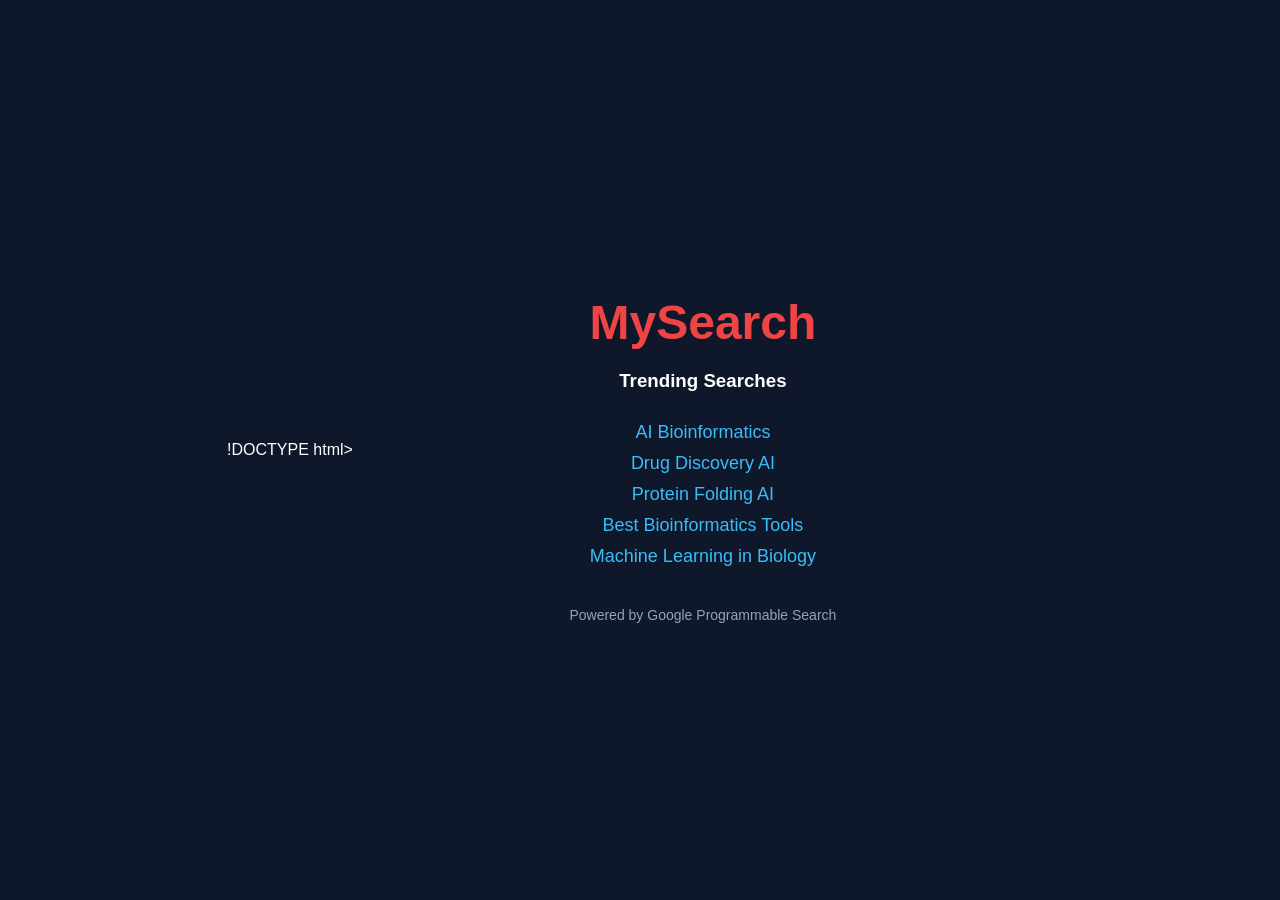
<file: index.html>
!DOCTYPE html>
<html lang="en">

<head>

<meta charset="UTF-8">
<meta name="viewport" content="width=device-width, initial-scale=1.0">

<title>MySearch - AI & Bioinformatics Search</title>

<meta name="description" content="Search the web and explore AI, bioinformatics, and technology resources.">
<meta name="robots" content="index, follow">

<meta name="google-site-verification" content="zU8QPGEzO8rxIZ7d2ewl6rFLkNbPej_CQWqPXaj-lVs">

<style>

body{
background:#0f172a;
font-family:Arial, sans-serif;
display:flex;
justify-content:center;
align-items:center;
min-height:100vh;
margin:0;
color:white;
}

.container{
text-align:center;
width:90%;
max-width:700px;
}

h1{
font-size:48px;
margin-bottom:20px;
color:#ef4444;
}

.gcse-search{
width:100%;
max-width:600px;
margin:auto;
}

.trending{
list-style:none;
padding:0;
margin-top:30px;
}

.trending li{
margin:10px 0;
}

.trending a{
color:#38bdf8;
font-size:18px;
text-decoration:none;
}

.trending a:hover{
text-decoration:underline;
}

footer{
margin-top:40px;
font-size:14px;
color:#94a3b8;
}

</style>

</head>

<body>

<div class="container">

<h1>MySearch</h1>

<!-- Google Search Engine -->

<script async src="https://cse.google.com/cse.js?cx=058602f0365d4459b"></script>

<div class="gcse-search"></div>

<!-- Trending Searches -->

<h3>Trending Searches</h3>

<ul class="trending">

<li><a href="https://www.google.com/search?q=AI+bioinformatics">AI Bioinformatics</a></li>

<li><a href="https://www.google.com/search?q=drug+discovery+AI">Drug Discovery AI</a></li>

<li><a href="https://www.google.com/search?q=protein+folding+AI">Protein Folding AI</a></li>

<li><a href="https://www.google.com/search?q=bioinformatics+tools">Best Bioinformatics Tools</a></li>

<li><a href="https://www.google.com/search?q=machine+learning+in+biology">Machine Learning in Biology</a></li>

</ul>

<footer>

<p>Powered by Google Programmable Search</p>

</footer>

</div>

</body>

</html>
</file>
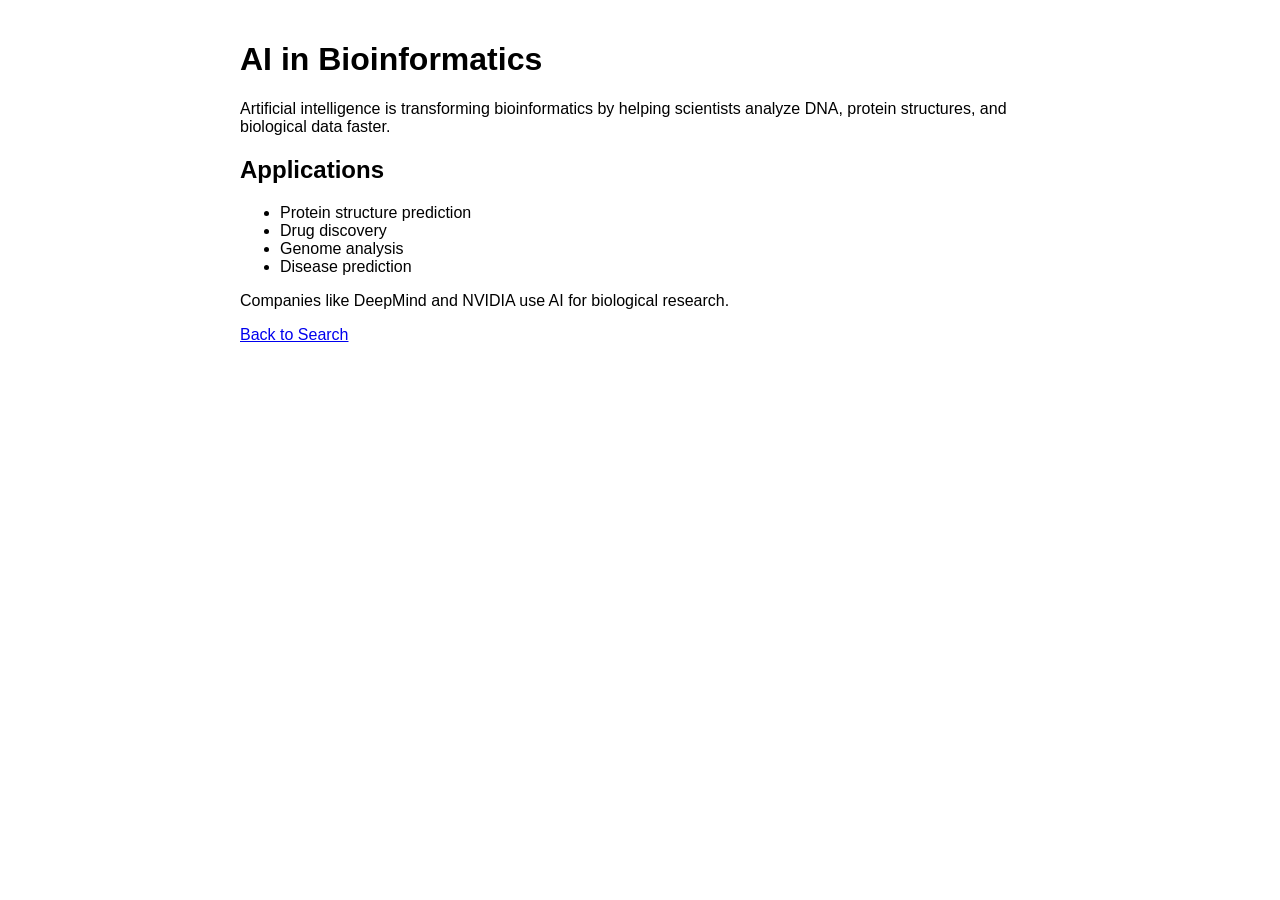
<file: ai-in-bioinformatics.html>
<!DOCTYPE html>
<html>

<head>

<title>AI in Bioinformatics</title>

<meta name="description" content="Learn how artificial intelligence is used in bioinformatics and drug discovery">

<meta name="robots" content="index, follow">

</head>

<body style="font-family:Arial;max-width:800px;margin:auto;padding:20px;">

<h1>AI in Bioinformatics</h1>

<p>
Artificial intelligence is transforming bioinformatics by helping scientists analyze DNA,
protein structures, and biological data faster.
</p>

<h2>Applications</h2>

<ul>
<li>Protein structure prediction</li>
<li>Drug discovery</li>
<li>Genome analysis</li>
<li>Disease prediction</li>
</ul>

<p>
Companies like DeepMind and NVIDIA use AI for biological research.
</p>

<a href="index.html">Back to Search</a>

</body>

</html>
</file>
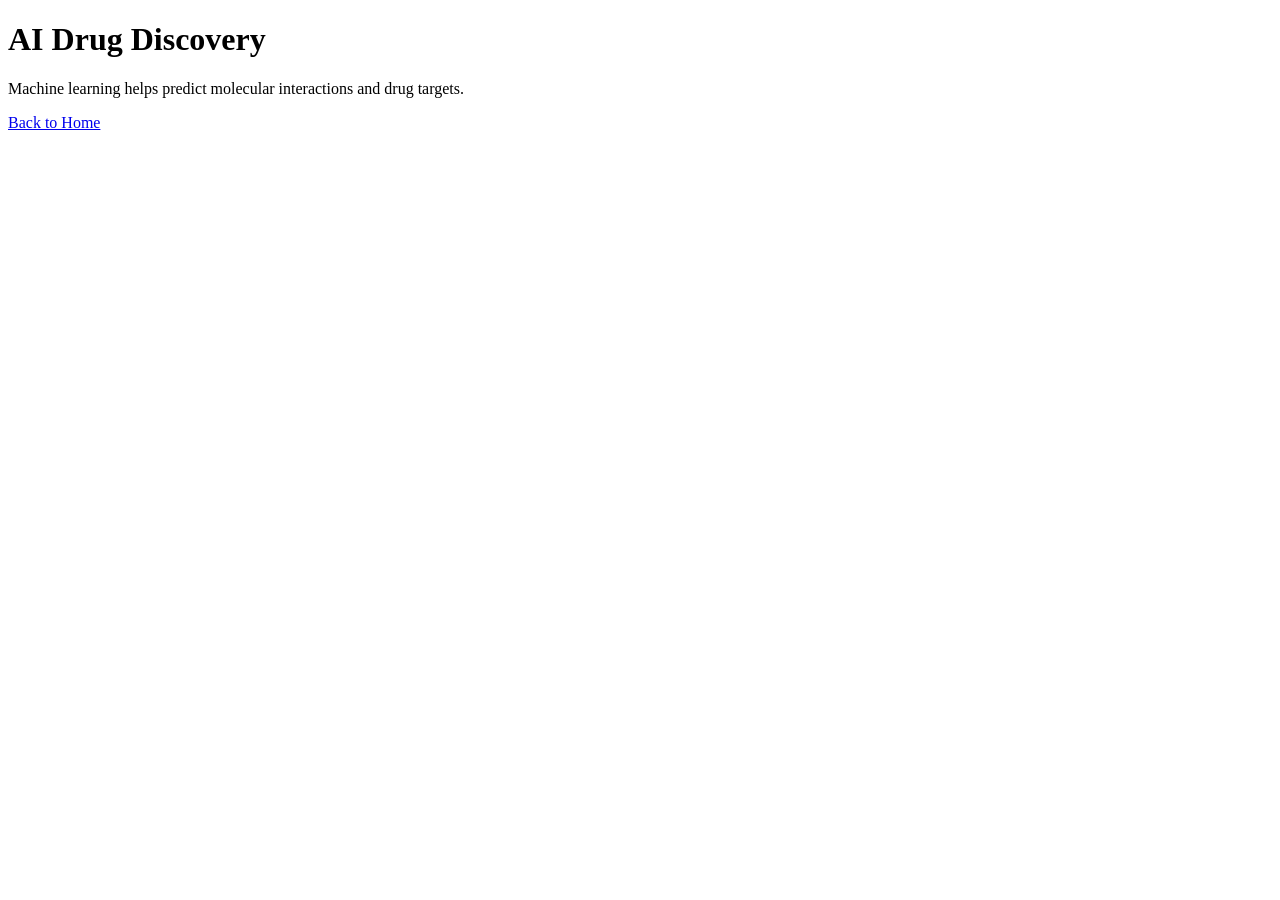
<file: ai.html>
<!DOCTYPE html>
<html>
<head>
<title>AI Drug Discovery</title>
</head>

<body>

<h1>AI Drug Discovery</h1>

<p>Machine learning helps predict molecular interactions and drug targets.</p>

<a href="index.html">Back to Home</a>

</body>
</html>
</file>
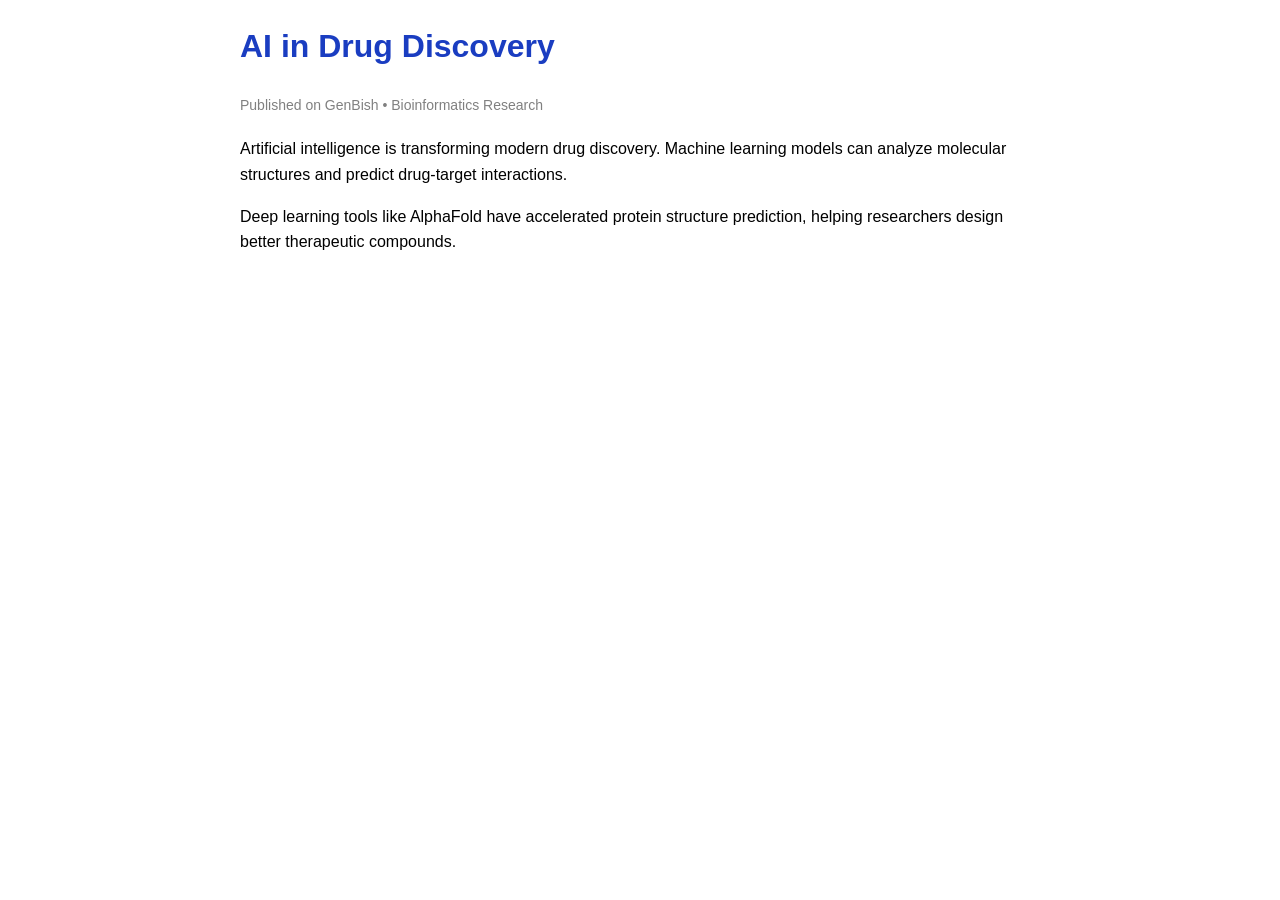
<file: article1.html>
<!DOCTYPE html>
<html>
<head>
<title>AI Drug Discovery | GenBish</title>
<style>
body{
font-family:Arial;
margin:40px;
line-height:1.6;
max-width:800px;
margin:auto;
}

h1{
color:#1a3dc1;
}

.meta{
color:gray;
font-size:14px;
margin-bottom:20px;
}
</style>
</head>

<body>

<h1>AI in Drug Discovery</h1>

<div class="meta">
Published on GenBish • Bioinformatics Research
</div>

<p>
Artificial intelligence is transforming modern drug discovery. Machine learning
models can analyze molecular structures and predict drug-target interactions.
</p>

<p>
Deep learning tools like AlphaFold have accelerated protein structure prediction,
helping researchers design better therapeutic compounds.
</p>

</body>
</html>
</file>
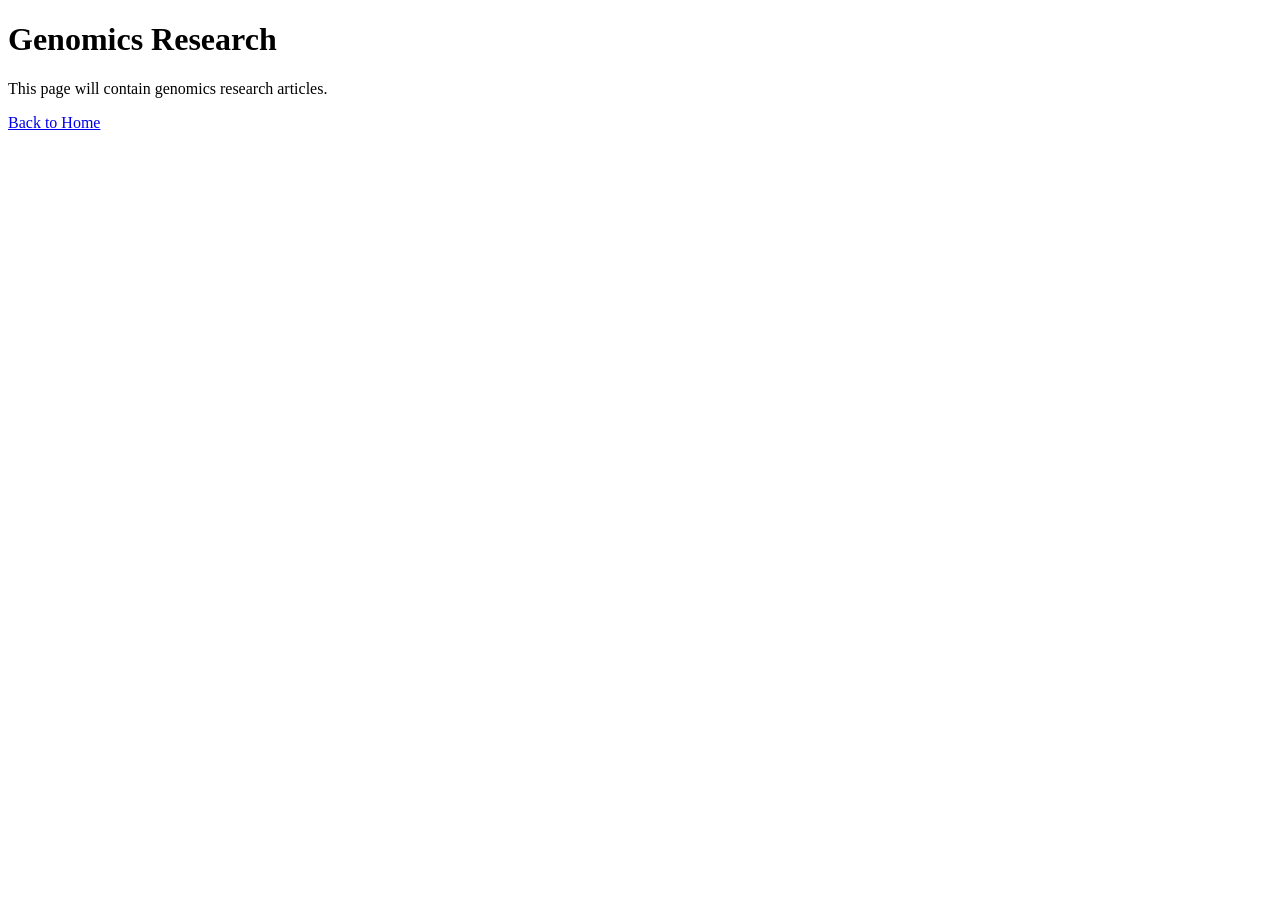
<file: genomics.html>
<!DOCTYPE html>
<html>
<head>
<title>Genomics - GenBish</title>
</head>

<body>

<h1>Genomics Research</h1>

<p>This page will contain genomics research articles.</p>

<a href="index.html">Back to Home</a>

</body>
</html>
</file>
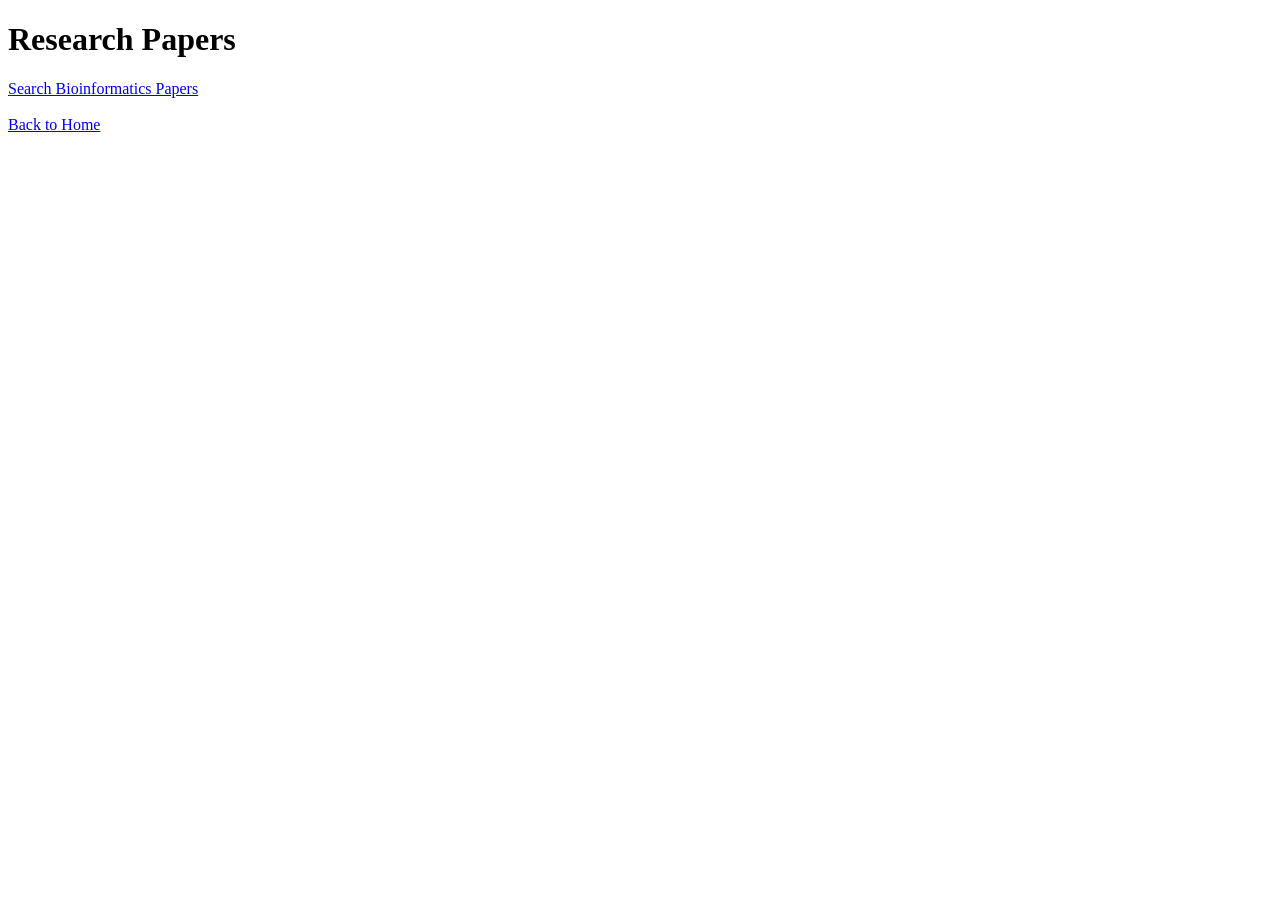
<file: papers.html>
<!DOCTYPE html>
<html>
<head>
<title>Research Papers</title>
</head>

<body>

<h1>Research Papers</h1>

<a href="https://pubmed.ncbi.nlm.nih.gov/?term=bioinformatics">
Search Bioinformatics Papers
</a>

<br><br>

<a href="index.html">Back to Home</a>

</body>
</html>
</file>
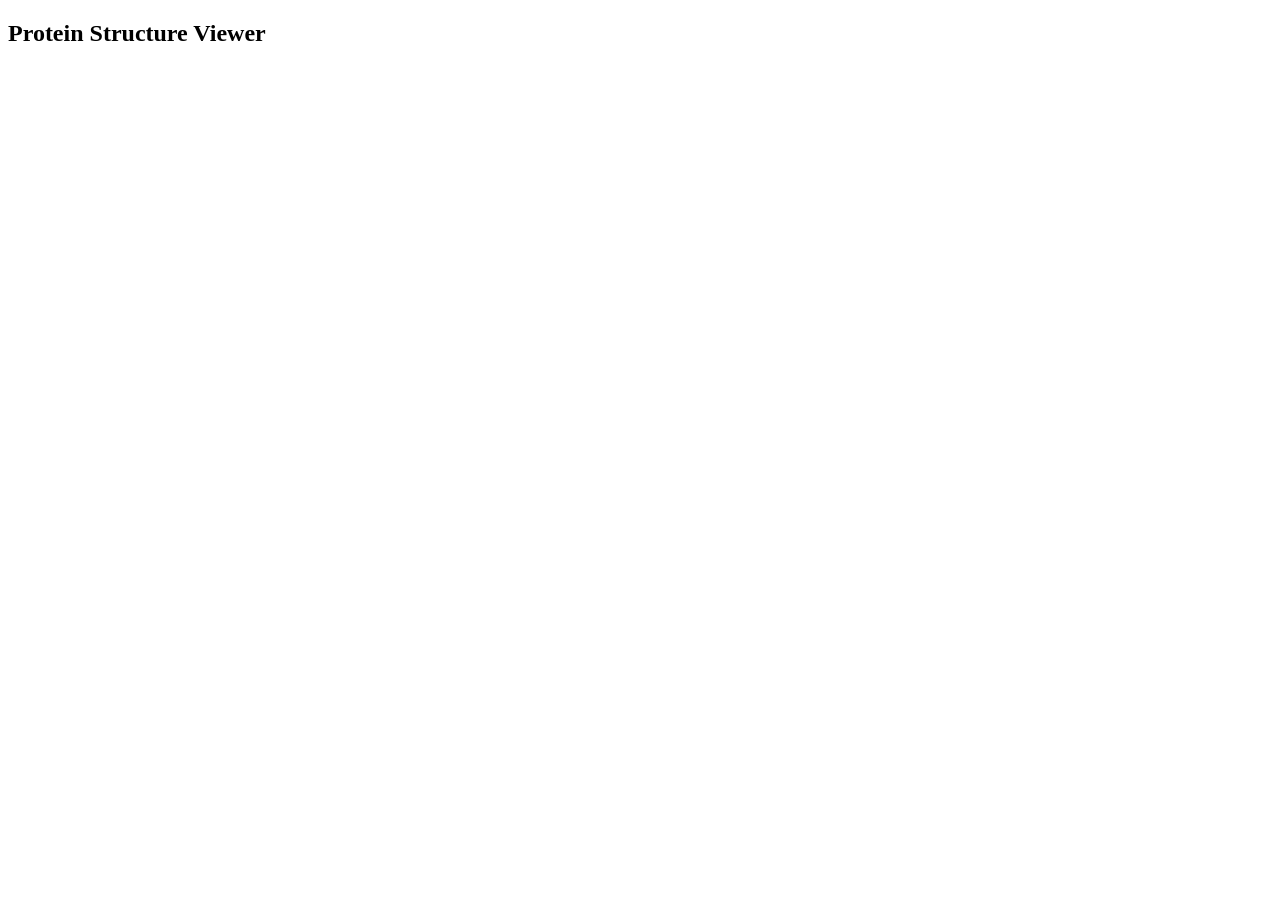
<file: potein.html>
<!DOCTYPE html>
<html>
<head>
<title>Protein Viewer</title>

<script src="https://3Dmol.org/build/3Dmol-min.js"></script>

<style>
#viewer{
width:100%;
height:500px;
}
</style>

</head>

<body>

<h2>Protein Structure Viewer</h2>

<div id="viewer"></div>

<script>
let element = document.getElementById("viewer");
let config = { backgroundColor: "white" };
let viewer = $3Dmol.createViewer(element, config);

$3Dmol.download("pdb:1CRN", viewer, {}, function() {
viewer.setStyle({}, {cartoon:{color:"spectrum"}});
viewer.zoomTo();
viewer.render();
});
</script>

</body>
</html>
</file>
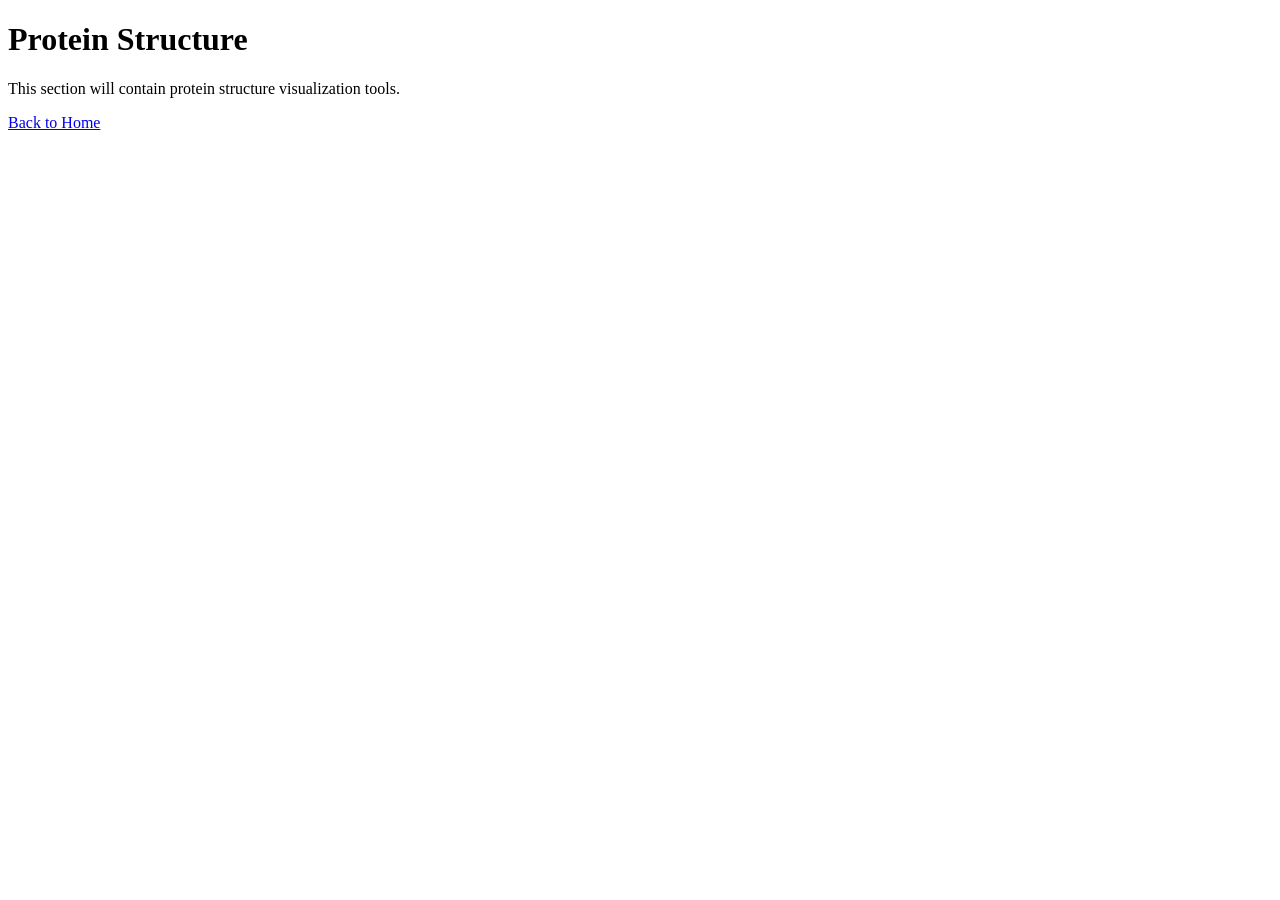
<file: protein.html>
<!DOCTYPE html>
<html>
<head>
<title>Protein Structure</title>
</head>

<body>

<h1>Protein Structure</h1>

<p>This section will contain protein structure visualization tools.</p>

<a href="index.html">Back to Home</a>

</body>
</html>
</file>
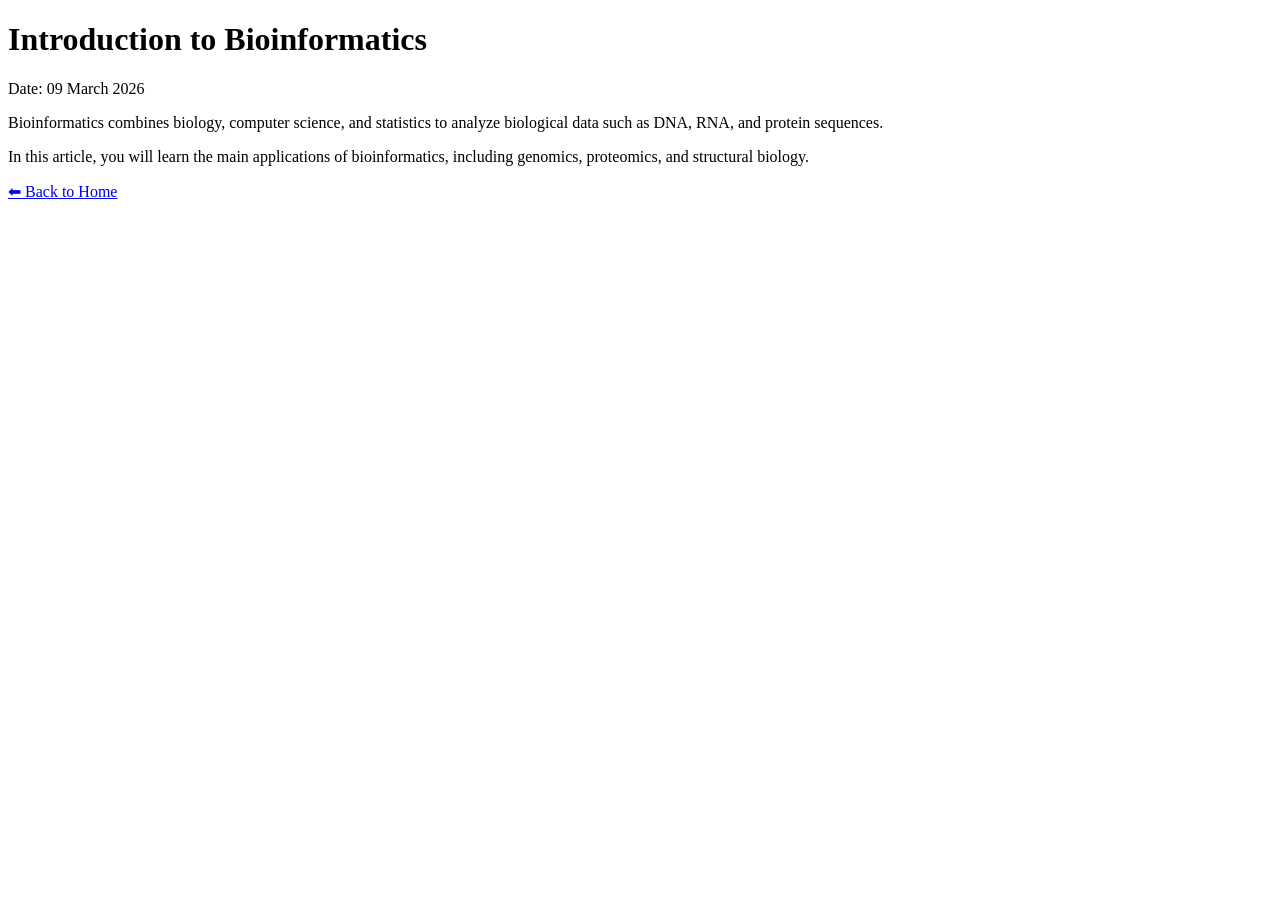
<file: posts/intro-to-bioinformatics.html>
<!DOCTYPE html>
<html lang="en">
<head>
  <meta charset="UTF-8" />
  <title>Introduction to Bioinformatics | BioInformatix Labs</title>
  <meta name="viewport" content="width=device-width, initial-scale=1" />
</head>
<body>
  <h1>Introduction to Bioinformatics</h1>
  <p>Date: 09 March 2026</p>

  <p>
    Bioinformatics combines biology, computer science, and statistics to
    analyze biological data such as DNA, RNA, and protein sequences.
  </p>

  <p>
    In this article, you will learn the main applications of bioinformatics,
    including genomics, proteomics, and structural biology.
  </p>

  <a href="../index.html">⬅ Back to Home</a>
</body>
</html>
</file>
